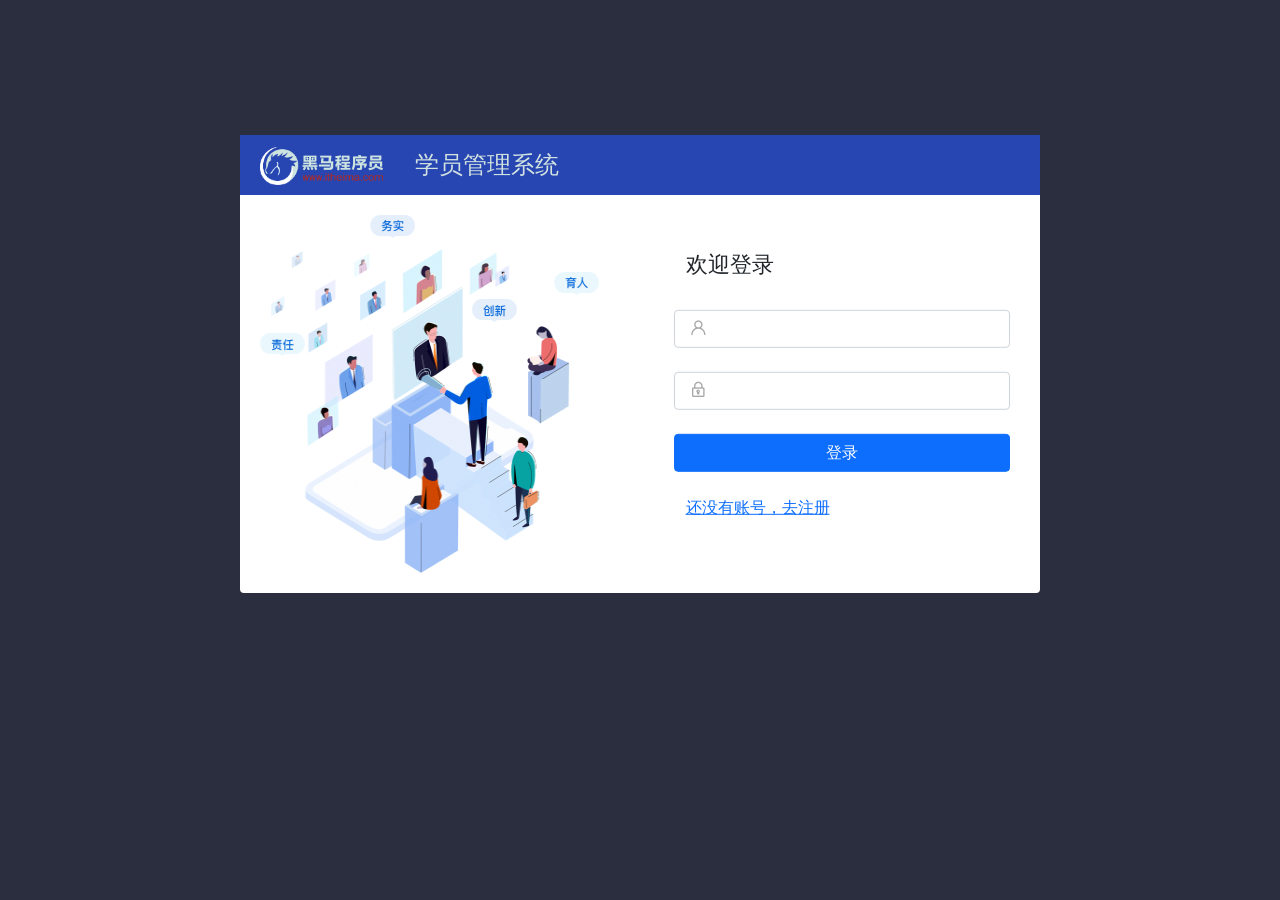
<file: index.html>
<!DOCTYPE html>
<html lang="zh-CN">
  <head>
    <!-- 必须的 meta 标签 -->
    <meta charset="utf-8" />
    <meta name="viewport" content="width=device-width, initial-scale=1" />

    <!-- Bootstrap 的 CSS 文件 -->
    <link rel="stylesheet" href="./assets/lib/bootstrap/bootstrap.min.css" />
    <link rel="stylesheet" href="./assets/iconfont/iconfont.css" />
    <link rel="stylesheet" href="./assets/css/index.css" />

    <title>Echarts 实战项目</title>
  </head>

  <body>
    <div class="viewport">
      <div class="leftside">
        <a href="index.html" class="logo">
          <img src="./assets/images/logo2.png" alt="logo" />
        </a>
        <ul class="nav">
          <li><a href="./dashboard.html" target="fm">图表概览</a></li>
          <li><a href="./student.html" target="fm">学员信息</a></li>
          <li><a href="./score.html" target="fm">成绩录入</a></li>
        </ul>
      </div>
      <div class="right">
        <div class="top">
          <div class="init">点我初始化数据</div>
          <div class="title">Echarts 实战项目</div>
          <div class="logout">
            <a href="javascript:;">
              <span class="iconfont icon-tuichu"></span>
              退出
            </a>
          </div>
        </div>
        <div class="content">
          <iframe src="./dashboard.html" name="fm" frameborder="0"></iframe>
        </div>
      </div>
    </div>

    <script src="./assets/lib/axios.js"></script>
    <script src="./assets/utils/request.js"></script>
    <script src="./assets/utils/common.js"></script>
    <script src="./assets/js/index.js"></script>
  </body>
</html>
</file>
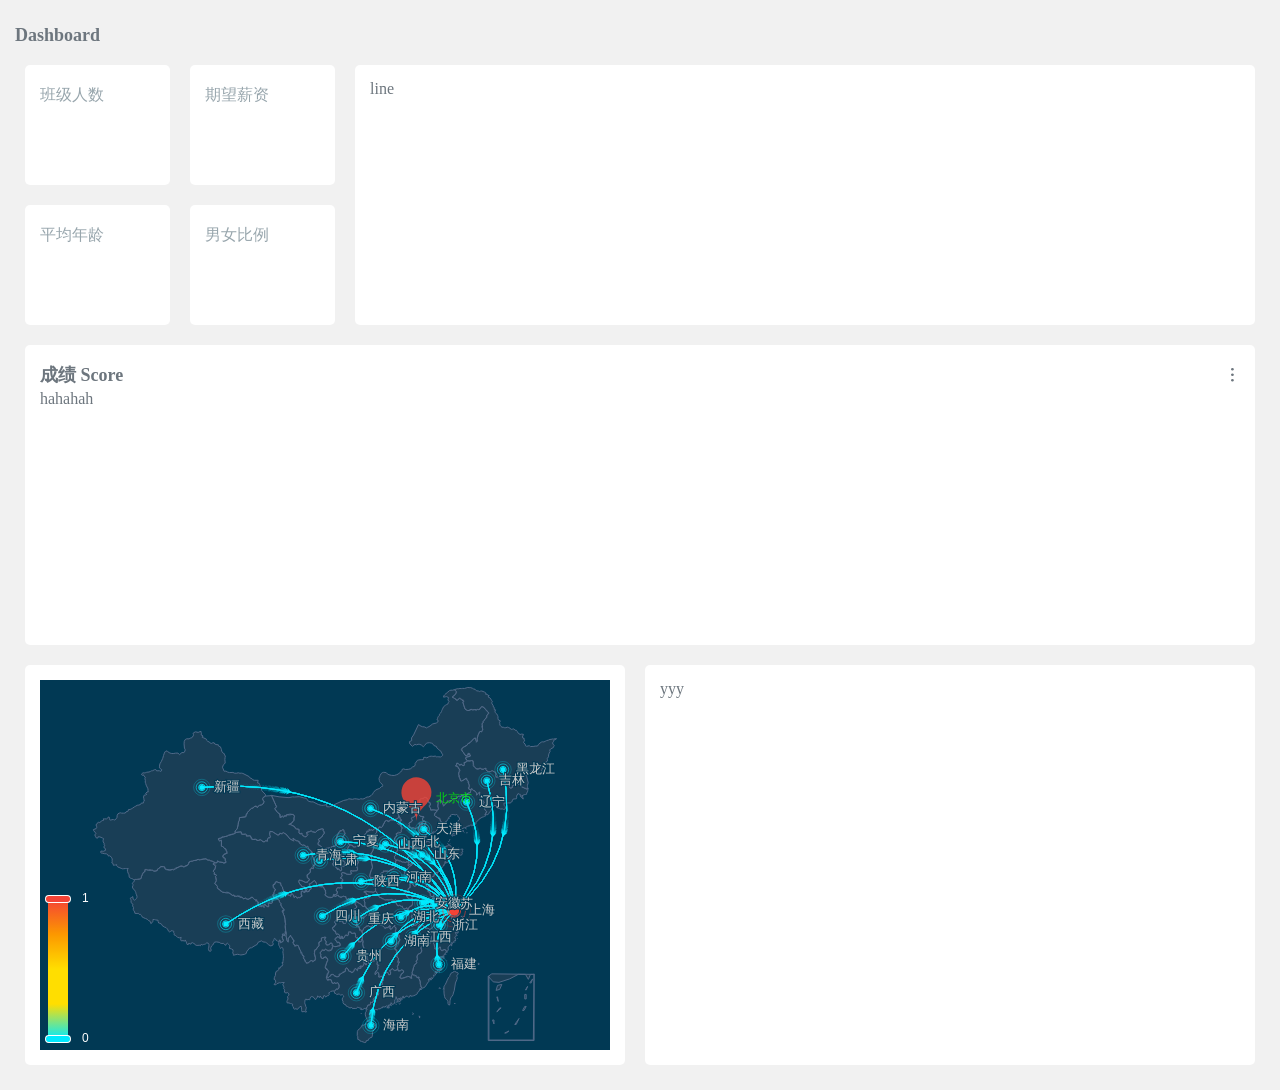
<file: dashboard.html>
<!DOCTYPE html>
<html lang="en">
  <head>
    <meta charset="UTF-8" />
    <meta http-equiv="X-UA-Compatible" content="IE=edge" />
    <meta name="viewport" content="width=device-width, initial-scale=1.0" />
    <title>Echarts 实战项目</title>
    <link rel="stylesheet" href="./assets/iconfont/iconfont.css" />
    <link rel="stylesheet" href="./assets/css/dashboard.css" />
  </head>

  <body>
    <h1>Dashboard</h1>
    <div class="main">
      <div class="row">
        <div class="overview">
          <div class="panel item">
            <h4>班级人数</h4>
            <!-- <div class="total">84</div> -->
            <div class="total"></div>
          </div>
          <div class="panel item">
            <h4>期望薪资</h4>
            <!-- <div class="avgSalary">14,378</div> -->
            <div class="avgSalary"></div>
          </div>
          <div class="panel item">
            <h4>平均年龄</h4>
            <!-- <div class="avgAge">22.78</div> -->
            <div class="avgAge"></div>
          </div>
          <div class="panel item">
            <h4>男女比例</h4>
            <!-- <div class="proportion">1.1</div> -->
            <div class="proportion"></div>
          </div>
        </div>
        <div class="panel line">line</div>
      </div>
      <div class="row">
        <div class="panel bar">
          <div class="title">
            <h2>成绩 Score</h2>
            <span class="iconfont icon-youcecaidan btn"></span>
            <ul id="batch">
              <li><a href="javascript:;">第1次成绩</a></li>
              <li><a href="javascript:;">第2次成绩</a></li>
              <li><a href="javascript:;">第3次成绩</a></li>
              <li><a href="javascript:;">第4次成绩</a></li>
              <li><a href="javascript:;">第5次成绩</a></li>
            </ul>
          </div>
          <div class="barChart">hahahah</div>
        </div>
      </div>
      <div class="row">
        <div class="panel map">xxx</div>
        <div class="panel pie">yyy</div>
      </div>
    </div>

    <script src="./assets/lib/echarts/echarts.min.js"></script>
    <script src="./assets/lib/echarts/china.js"></script>
    <script src="./assets/lib/axios.js"></script>
    <script src="./assets/utils/common.js"></script>
    <script src="./assets/utils/request.js"></script>
    <script src="./assets/js/dashboard.js"></script>
  </body>
</html>
</file>
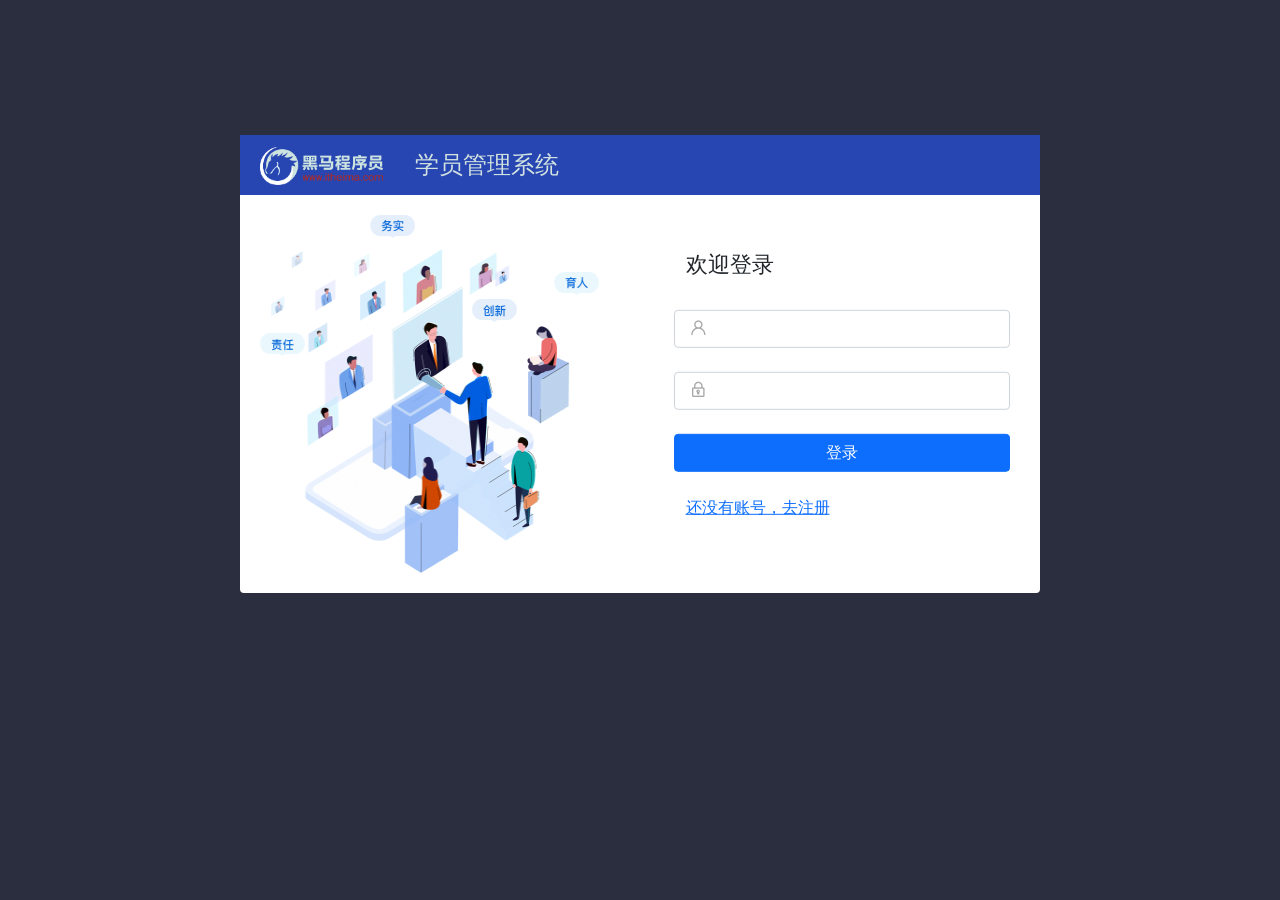
<file: login.html>
<!DOCTYPE html>
<html lang="en">
  <head>
    <meta charset="UTF-8" />
    <meta http-equiv="X-UA-Compatible" content="IE=edge" />
    <meta name="viewport" content="width=device-width, initial-scale=1.0" />
    <title>Echarts 实战项目</title>
    <link rel="stylesheet" href="./assets/lib/bootstrap/bootstrap.min.css" />
    <link rel="stylesheet" href="./assets/iconfont/iconfont.css" />
    <link rel="stylesheet" href="./assets/css/login.css" />
  </head>

  <body>
    <div class="area">
      <div class="top">
        <img src="./assets/images/logo2.png" class="col-6" alt="" />
        <h1>学员管理系统</h1>
      </div>
      <div class="row">
        <div class="left">
          <img src="./assets/images/slogan.png" alt="" />
        </div>
        <div class="form-box">
          <div class="register box">
            <div class="container row header mb-4">
              <h2>欢迎注册</h2>
            </div>
            <form action="" class="container">
              <!-- 账号 -->
              <div class="row mb-4 form-group">
                <span class="iconfont icon-yonghu"></span>
                <input type="text" class="form-control" name="username" />
              </div>
              <!-- 密码 -->
              <div class="row mb-4 form-group">
                <span class="iconfont icon-mima"></span>
                <input type="password" class="form-control" name="password" />
              </div>
              <div class="row mb-4">
                <button type="submit" class="btn btn-primary">注册</button>
              </div>
              <div class="row mb-3">
                <a href="javascript:;">已有账号，去登录</a>
              </div>
            </form>
          </div>

          <div class="login box">
            <div class="container row header mb-4">
              <h2>欢迎登录</h2>
            </div>
            <form action="" class="container">
              <!-- 账号 -->
              <div class="row mb-4 form-group">
                <span class="iconfont icon-yonghu"></span>
                <input type="text" class="form-control" name="username" />
              </div>
              <!-- 密码 -->
              <div class="row mb-4 form-group">
                <span class="iconfont icon-mima"></span>
                <input type="password" class="form-control" name="password" />
              </div>
              <div class="row mb-4">
                <button type="submit" class="btn btn-primary">登录</button>
              </div>
              <div class="row mb-3">
                <a href="javascript:;">还没有账号，去注册</a>
              </div>
            </form>
          </div>
        </div>
      </div>
    </div>

    <script src="./assets/lib/axios.js"></script>
    <script src="./assets/utils/request.js"></script>
    <script src="./assets/utils/common.js"></script>
    <script src="./assets/js/login.js"></script>
  </body>
</html>
</file>
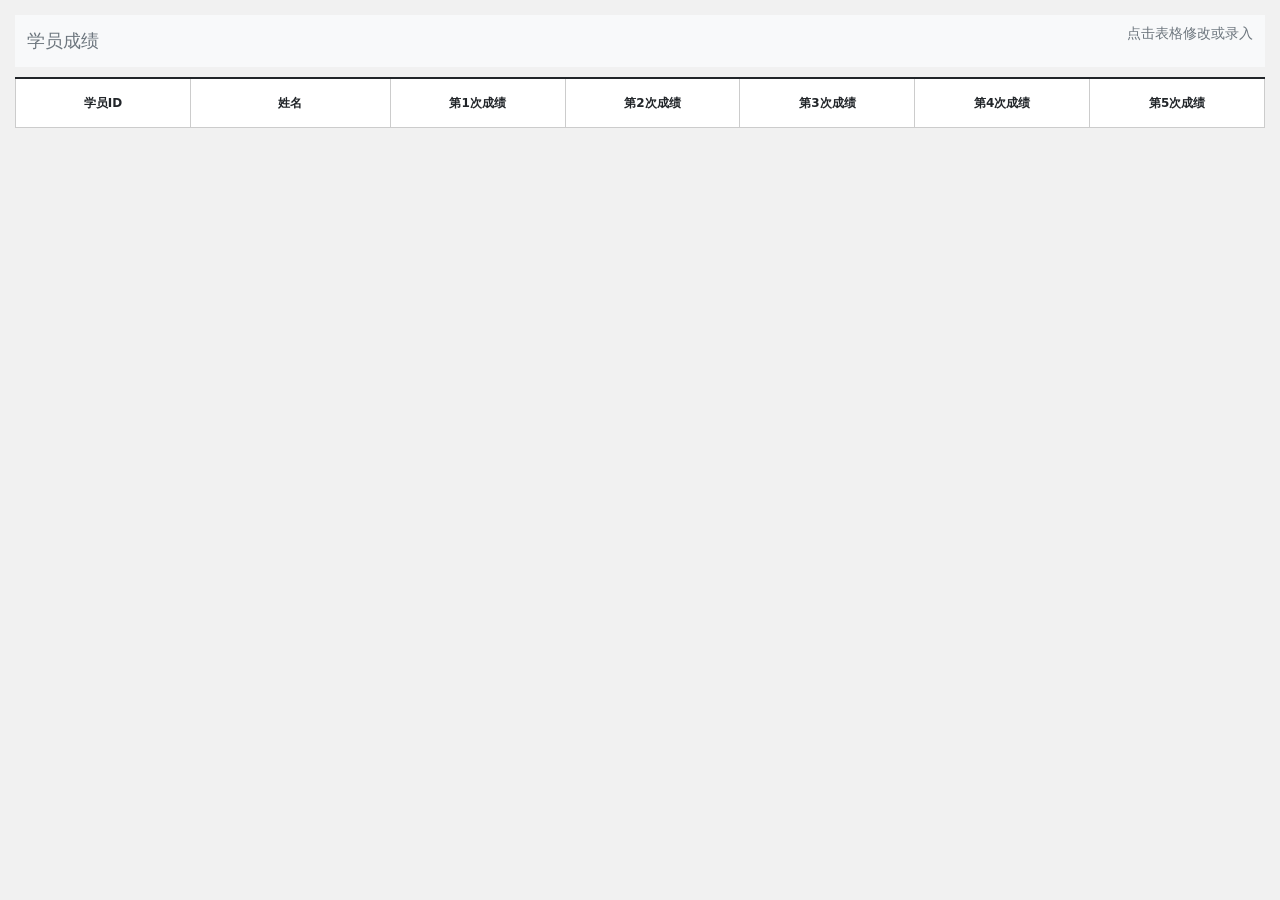
<file: score.html>
<!DOCTYPE html>
<html lang="en">
  <head>
    <meta charset="UTF-8" />
    <meta http-equiv="X-UA-Compatible" content="IE=edge" />
    <meta name="viewport" content="width=device-width, initial-scale=1.0" />
    <title>Echarts 实战项目</title>
    <link rel="stylesheet" href="./assets/lib/bootstrap/bootstrap.min.css" />
    <link rel="stylesheet" href="./assets/css/score.css" />
  </head>

  <body>
    <nav class="navbar navbar-expand-lg navbar-light bg-light">
      <div class="container-fluid header">
        <h1>学员成绩</h1>
        <p>点击表格修改或录入</p>
      </div>
    </nav>

    <!-- table-striped隔行换色 -->
    <table class="table table-striped">
      <colgroup>
        <col width="14%" />
        <col width="16%" />
        <col width="14%" />
        <col width="14%" />
        <col width="14%" />
        <col width="14%" />
        <col width="14%" />
      </colgroup>
      <thead>
        <tr>
          <th scope="col">学员ID</th>
          <th scope="col">姓名</th>
          <th scope="col">第1次成绩</th>
          <th scope="col">第2次成绩</th>
          <th scope="col">第3次成绩</th>
          <th scope="col">第4次成绩</th>
          <th scope="col">第5次成绩</th>
        </tr>
      </thead>
      <tbody>
        <!-- <tr>
        <th scope="row">10</th>
        <td>张三</td>
        <td class="score">70</td>
        <td class="score">70</td>
        <td class="score">70</td>
        <td class="score">70</td>
        <td class="score">70</td>
      </tr> -->
      </tbody>
    </table>
    <script src="./assets/lib/axios.js"></script>
    <script src="./assets/utils/request.js"></script>
    <script src="./assets/utils/common.js"></script>
    <script src="./assets/js/score.js"></script>
  </body>
</html>
</file>
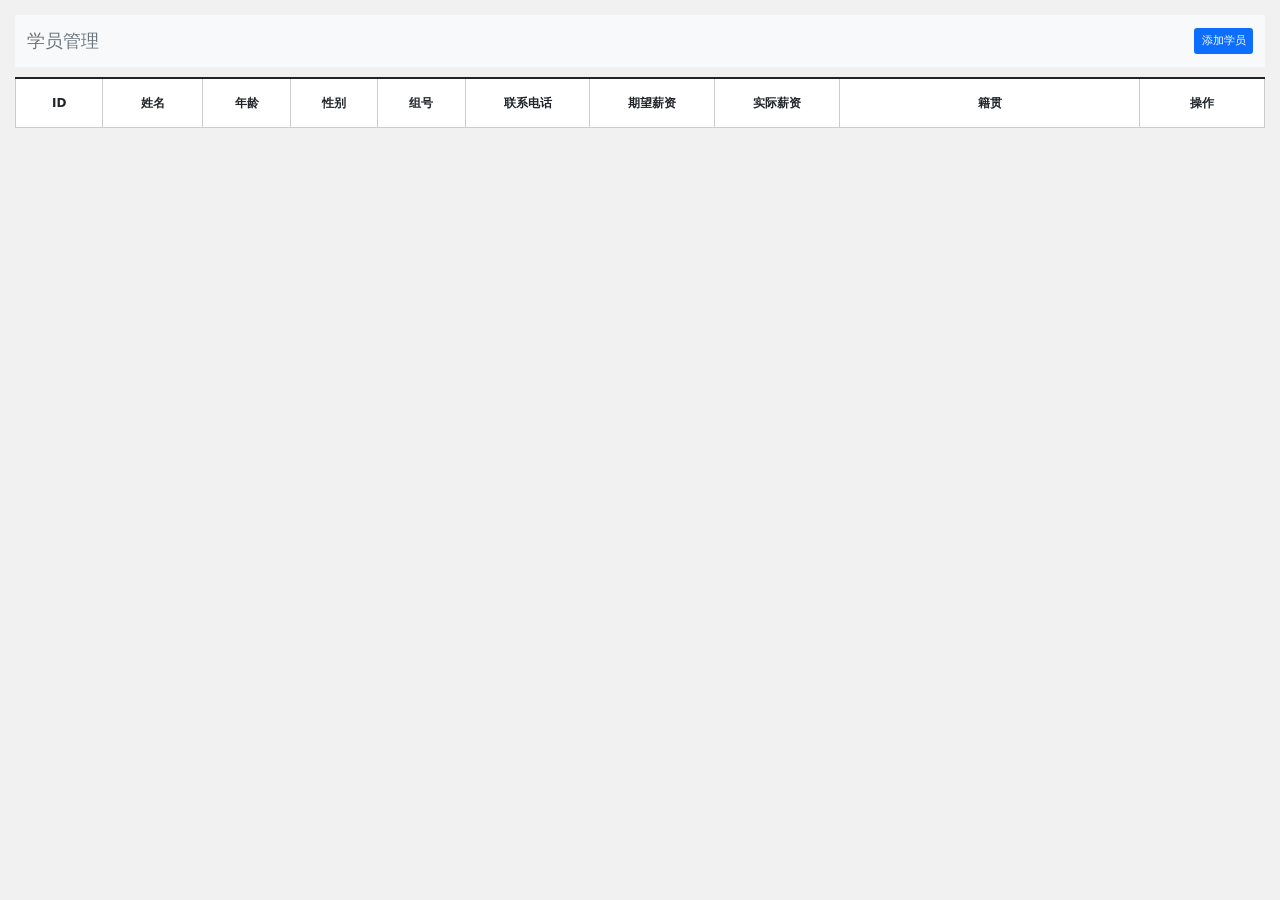
<file: student.html>
<!DOCTYPE html>
<html lang="en">

<head>
  <meta charset="UTF-8">
  <meta http-equiv="X-UA-Compatible" content="IE=edge">
  <meta name="viewport" content="width=device-width, initial-scale=1.0">
  <title>Echarts 实战项目</title>
  <link rel="stylesheet" href="./assets/lib/bootstrap/bootstrap.min.css">
  <link rel="stylesheet" href="./assets/css/student.css">
</head>

<body>

  <!-- 添加学员 弹窗内容部分 start -->
  <div class="modal" id="addModal" tabindex="-1" aria-labelledby="addModalLabel" aria-hidden="true">
    <div class="modal-dialog">
      <div class="modal-content">
        <div class="modal-header">
          <h5 class="modal-title" id="addModalLabel">录入新学员</h5>
          <button id="closeAddBtn" type="button" class="btn-close" data-bs-dismiss="modal" aria-label="Close"></button>
        </div>
        <div class="modal-body">
          <form action="" class="container add-form">
            <div class="row mb-3">
              <label class="col-sm-2 col-form-label-sm">姓名</label>
              <div class="col-sm-10">
                <input type="text" class="form-control form-control-sm" name="name" placeholder="学员姓名">
              </div>
            </div>

            <div class="row mb-3">
              <label class="col-sm-2 col-form-label-sm">年龄</label>
              <div class="col-sm-10">
                <input type="text" class="form-control form-control-sm" name="age" placeholder="学员年龄">
              </div>
            </div>
            <div class="row mb-3">
              <label class="col-sm-2 col-form-label-sm">组号</label>
              <div class="col-sm-10">
                <select class="form-select form-select-sm" name="group">
                  <option selected value="">请选择一个组号</option>
                  <option value="1">1组</option>
                  <option value="2">2组</option>
                  <option value="3">3组</option>
                  <option value="4">4组</option>
                  <option value="5">5组</option>
                  <option value="6">6组</option>
                  <option value="7">7组</option>
                  <option value="8">8组</option>
                  <option value="9">9组</option>
                  <option value="10">10组</option>
                  <option value="11">11组</option>
                  <option value="12">12组</option>
                  <option value="13">13组</option>
                  <option value="14">14组</option>
                  <option value="15">15组</option>
                </select>
              </div>
            </div>

            <div class="row mb-3">
              <label class="col-sm-2 col-form-label-sm">性别</label>
              <div class="col-sm-10 self-valign">
                <div class="col-sm-1 form-check form-check-inline">
                  <input class="form-check-input" type="radio" name="sex" value="男" checked>
                  <label class="form-check-label">男</label>
                </div>
                <div class="col-sm-1 form-check form-check-inline">
                  <input class="form-check-input" type="radio" name="sex" value="女">
                  <label class="form-check-label">女</label>
                </div>
              </div>

            </div>

            <div class="row mb-3">
              <label class="col-sm-2 col-form-label-sm">手机</label>
              <div class="col-sm-10">
                <input type="text" class="form-control form-control-sm" name="phone" placeholder="手机号">
              </div>
            </div>

            <div class="row mb-3">
              <label class="col-sm-2 col-form-label-sm">薪资</label>
              <div class="col-sm-5">
                <input type="text" class="form-control form-control-sm" name="salary" placeholder="期望薪资">
              </div>
              <div class="col-sm-5">
                <input type="text" class="form-control form-control-sm" name="truesalary" placeholder="实际薪资">
              </div>
            </div>

            <div class="row mb-3">
              <label class="col-sm-2 col-form-label-sm">籍贯</label>
              <div class="col-sm-3">
                <select class="form-select form-select-sm" name="province">
                  <option selected value="">--省--</option>
                </select>
              </div>
              <div class="col-sm-3">
                <select class="form-select form-select-sm" name="city">
                  <option selected value="">--市--</option>
                </select>
              </div>
              <div class="col-sm-3">
                <select class="form-select form-select-sm" name="county">
                  <option selected value="">--县--</option>
                </select>
              </div>
            </div>

            <div class="row mb-3">
              <div class="col-sm-2"></div>
              <div class="col-sm-10">
                <button type="submit" class="btn btn-primary btn-sm">确认添加</button>
                <button type="reset" class="btn btn-secondary btn-sm">重置</button>
              </div>
            </div>
          </form>
        </div>
      </div>
    </div>
  </div>
  <!-- 添加学员 弹窗内容部分 end -->


  <!-- 修改学员 弹窗内容部分 start -->
  <div class="modal fade" id="updateModal" tabindex="-1" aria-labelledby="updateModalLabel" aria-hidden="true">
    <div class="modal-dialog">
      <div class="modal-content">
        <div class="modal-header">
          <h5 class="modal-title" id="updateModalLabel">修改学员信息</h5>
          <button type="button" class="btn-close" data-bs-dismiss="modal" aria-label="Close"></button>
        </div>
        <div class="modal-body">
          <form action="" class="container update-form">
            <div class="row mb-3">
              <label class="col-sm-2 col-form-label-sm">姓名</label>
              <div class="col-sm-10">
                <input type="text" class="form-control form-control-sm" name="name" placeholder="学员姓名">
              </div>
            </div>

            <div class="row mb-3">
              <label class="col-sm-2 col-form-label-sm">年龄</label>
              <div class="col-sm-10">
                <input type="text" class="form-control form-control-sm" name="age" placeholder="学员年龄">
              </div>
            </div>
            <div class="row mb-3">
              <label class="col-sm-2 col-form-label-sm">组号</label>
              <div class="col-sm-10">
                <select class="form-select form-select-sm" name="group">
                  <option selected value="">请选择一个组号</option>
                  <option value="1">1组</option>
                  <option value="2">2组</option>
                  <option value="3">3组</option>
                  <option value="4">4组</option>
                  <option value="5">5组</option>
                  <option value="6">6组</option>
                  <option value="7">7组</option>
                  <option value="8">8组</option>
                  <option value="9">9组</option>
                  <option value="10">10组</option>
                  <option value="11">11组</option>
                  <option value="12">12组</option>
                  <option value="13">13组</option>
                  <option value="14">14组</option>
                  <option value="15">15组</option>
                </select>
              </div>
            </div>

            <div class="row mb-3">
              <label class="col-sm-2 col-form-label-sm">性别</label>
              <div class="col-sm-10 self-valign">
                <div class="col-sm-1 form-check form-check-inline">
                  <input class="form-check-input" type="radio" name="sex" value="男" checked>
                  <label class="form-check-label">男</label>
                </div>
                <div class="col-sm-1 form-check form-check-inline">
                  <input class="form-check-input" type="radio" name="sex" value="女">
                  <label class="form-check-label">女</label>
                </div>
              </div>

            </div>

            <div class="row mb-3">
              <label class="col-sm-2 col-form-label-sm">手机</label>
              <div class="col-sm-10">
                <input type="text" class="form-control form-control-sm" name="phone" placeholder="手机号">
              </div>
            </div>

            <div class="row mb-3">
              <label class="col-sm-2 col-form-label-sm">薪资</label>
              <div class="col-sm-5">
                <input type="text" class="form-control form-control-sm" name="salary" placeholder="期望薪资">
              </div>
              <div class="col-sm-5">
                <input type="text" class="form-control form-control-sm" name="truesalary" placeholder="实际薪资">
              </div>
            </div>

            <div class="row mb-3">
              <label class="col-sm-2 col-form-label-sm">籍贯</label>
              <div class="col-sm-3">
                <select class="form-select form-select-sm" name="province">
                  <option selected value="">--省--</option>
                </select>
              </div>
              <div class="col-sm-3">
                <select class="form-select form-select-sm" name="city">
                  <option selected value="">--市--</option>
                </select>
              </div>
              <div class="col-sm-3">
                <select class="form-select form-select-sm" name="county">
                  <option selected value="">--县--</option>
                </select>
              </div>
            </div>

            <div class="row mb-3">
              <div class="col-sm-2"></div>
              <div class="col-sm-10">
                <input type="hidden" name="id">
                <button type="submit" class="btn btn-primary btn-sm">确认修改</button>
              </div>
            </div>
          </form>
        </div>
      </div>
    </div>
  </div>
  <!-- 修改学员 弹窗内容部分 end -->



  <nav class="navbar navbar-expand-lg navbar-light bg-light">
    <div class="container-fluid header">
      <h1>学员管理</h1>
      <!-- 添加学生信息按钮 -->
      <button type="button" class="btn btn-primary btn-sm modal-dialog-centered" data-bs-toggle="modal"
        data-bs-target="#addModal" id="addBtn">添加学员</button>
    </div>
  </nav>


  <!-- table-striped隔行换色 -->
  <table class="table table-striped">
    <colgroup>
      <col width="7%">
      <col width="8%">
      <col width="7%">
      <col width="7%">
      <col width="7%">
      <col width="10%">
      <col width="10%">
      <col width="10%">
      <col width="24%">
      <col width="10%">
    </colgroup>
    <thead>
      <tr>
        <th scope="col">ID</th>
        <th scope="col">姓名</th>
        <th scope="col">年龄</th>
        <th scope="col">性别</th>
        <th scope="col">组号</th>
        <th scope="col">联系电话</th>
        <th scope="col">期望薪资</th>
        <th scope="col">实际薪资</th>
        <th scope="col">籍贯</th>
        <th scope="col">操作</th>
      </tr>
    </thead>
    <tbody>

      <!-- <tr>
        <th scope="row">10</th>
        <td>张三</td>
        <td>20</td>
        <td>女</td>
        <td>1</td>
        <td>13261266666</td>
        <td>120000</td>
        <td>14000</td>
        <td>河北省承德市围场县</td>
        <td>
          <button type="button" class="btn btn-primary btn-sm">修改</button>
          <button type="button" class="btn btn-danger btn-sm">删除</button>
        </td>
      </tr> -->
    </tbody>
  </table>

  <!-- 蒙层 -->
  <div class="modal-backdrop fade" id="backdrop"></div>

  <script src="./assets/lib/axios.js"></script>
  <script src="./assets/utils/request.js"></script>
  <script src="./assets/utils/common.js"></script>
  <script src="./assets/js/student.js"></script>

  

</body>

</html>
</file>
<file: assets/iconfont/iconfont.css>
@font-face {
  font-family: "iconfont"; /* Project id  */
  src: url('iconfont.ttf?t=1635692100100') format('truetype');
}

.iconfont {
  font-family: "iconfont" !important;
  font-size: 16px;
  font-style: normal;
  -webkit-font-smoothing: antialiased;
  -moz-osx-font-smoothing: grayscale;
}

.icon-mima:before {
  content: "\e620";
}

.icon-xiala:before {
  content: "\e6b9";
}

.icon-caidan:before {
  content: "\e682";
}

.icon-ketangxueyuan:before {
  content: "\e60d";
}

.icon-close:before {
  content: "\e611";
}

.icon-youcecaidan:before {
  content: "\e606";
}

.icon-yonghu:before {
  content: "\e697";
}

.icon-shezhi:before {
  content: "\e892";
}

.icon-caidan1:before {
  content: "\e63a";
}

.icon-shujukanban:before {
  content: "\eb66";
}

.icon-caidan2:before {
  content: "\e643";
}

.icon-tongzhi:before {
  content: "\e615";
}

.icon-tuichu:before {
  content: "\e634";
}
</file>
<file: assets/css/index.css>
* {
  margin : 0;
  padding: 0;
}

.show {
  display: block!important;
}

.hide {
  display: none!important;
}

body {
  font-size  : 15px;
}

ul {
  list-style: none;
}

a {
  text-decoration: none;
}

.leftside {
  background-color: #313a46;
  width           : 240px;
  position        : fixed;
  bottom          : 0;
  top             : 0;
  box-shadow      : 0 0 35px 0 rgb(154 161 171 / 15%);
}


.logo {
  display    : block;
  width      : 100%;
  height: 70px;
  text-align : center;
}

.logo img {
  line-height: 40px;
  height: 40px;
  margin-top: 20px;
}

/* 侧边栏导航 */
.nav {
  padding: 10px 0;
  display: block;
}

.nav a {
  display: block;
  color  : #8391a2;
  padding: 8px 30px;
  font-family: '微软雅黑';
  font-weight: 500;
  text-indent: 2em;
  line-height: 30px;
}

.nav ul a {
  padding-left: 45px;
  font-size: 13px;
}

.iconfont {
  margin-right: 10px;
}

.nav .active {
  color           : #fff;
  background-color: #0d6efd;
}

.nav .toggle {
  float                 : right;
  transform             : rotate(-90deg);
  /* transform-origin   : center; */
}

.nav ul {
  display: none;
}


@keyframes close {
  0% {
    transform: rotate(0deg);
  }

  100% {
    transform: rotate(-90deg);
  }
}

.close {
  animation: close 0.4s forwards;
}

@keyframes open {
  0% {
    transform: rotate(-90deg);
  }

  100% {
    transform: rotate(0deg);
  }
}

.open {
  animation: open 0.4s forwards;
}

/* 右侧区 */
.right {
  position      : fixed;
  left          : 240px;
  top           : 0;
  bottom        : 0;
  right         : 0;
  display       : flex;
  flex-direction: column;
}

.top {
  height         : 70px;
  display        : flex;
  justify-content: space-between;
  align-items    : center;
}




.top .iconfont {
  font-size  : 24px;
  color      : #313a46;
  line-height: 70px;
  cursor: pointer;
}

.menu {
  width     : 60px;
  text-align: center;
}

.search {
  width      : 550px;
  display    : flex;
  align-items: center;
}

.search input {
  border          : 0 none;
  outline         : none;
  height          : 40px;
  background-color: #f1f1f1;
  border-radius   : 5px 0 0 5px;
  padding-left    : 8px;
  width           : 220px;
  color           : #000;
}

.search button {
  border          : 0 none;
  outline         : none;
  height          : 40px;
  background-color: #0d6efd;
  border-radius   : 0 5px 5px 0;
  width           : 80px;
  color           : #fefeff;
}

.init {
  width: 150px;
  border-radius: 4px;
  background-color: #0d6efd;
  font-size: 16px;
  color: #fff;
  line-height: 36px;
  text-align: center;
  cursor: pointer;
  margin-left: 20px;
}

.title {
  font-size: 24px;
  font-weight: bold;
}

.user {
  width          : 130px;
  display        : flex;
  justify-content: center;
  align-items    : center;
  font-size      : 14px;
  color          : #6d767e;
}

.logout a {
  width: 110px;
  display        : flex;
  justify-content: center;
  align-items    : center;
  font-size      : 14px;
  color          : #6d767e;
}

.avatar {
  height       : 32px;
  width        : 32px;
  overflow     : hidden;
  border-radius: 50%;
  margin-right : 8px;
}

.content {
  flex: 1;
}

iframe {
  width : 100%;
  height: 100%;
}
</file>
<file: assets/css/dashboard.css>
* {
  margin : 0;
  padding: 0;
}

.show {
  display: block!important;
}

.hide {
  display: none!important;
}

body {
  background-color: #f1f1f1;
  color           : #6d767e;
  padding         : 15px;
  box-sizing      : border-box;
}

h1 {
  font-size  : 18px;
  line-height: 40px;
}

.panel {
  background-color: #fff;
  border-radius   : 5px;
  margin          : 10px;
  padding         : 15px;
  box-sizing      : border-box;
}

.row {
  display: flex;
}

.overview {
  width: 340px;
}

.overview .item {
  float : left;
  width : 145px;
  height: 120px;
}

.overview .item h4 {
  font-size  : 16px;
  height     : 30px;
  line-height: 30px;
  color      : #98a6ad;
  font-weight: normal;
}

.overview .item div {
  margin-top : 10px;
  font-size  : 26px;
  font-weight: 400;
  font-family: Tahoma, sans-serif;
  color      : #6c757d;
}

.line {
  flex       : 1;
  margin-left: 0;
}

.bar {
  width         : 100%;
  height        : 300px;
  display       : flex;
  flex-direction: column;
}

.bar .title {
  height         : 30px;
  display        : flex;
  justify-content: space-between;
  align-items    : center;
  position       : relative;
}

.bar .title h2 {
  font-size: 18px;
}

.bar .barChart {
  flex: 1;
}

.bar .iconfont {
  cursor: pointer;
}

.title:hover ul{
  
    display: block
  
}
ul {
  list-style: none;
  font-size : 12px;
  position  : absolute;
  right     : 20px;
  top       : -5px;

  background-color: #f1f1f1;
  /* width        : 90px; */
  border-radius: 3px;
  display      : none;
  z-index      : 1;
  padding: 8px;
  
}

.bar ul li {
  /* line-height: 24px; */
  padding   : 5px;
  box-shadow: #f1f1f1 1px 1px 4px 0px;
  text-align: center;
  float: left;
}

.bar ul li a {
  color: #6d767e;
  text-decoration: none;
}

.bar ul li a:active {
  color: #5a6fbf;
}

.pie {
  flex: 1;
}

.map {
  width : 600px;
  height: 400px;
}

.pie {
  flex: 1;
}
</file>
<file: assets/css/login.css>
html,
body {
  background-color: #2b2e3e;
}

.show {
  display: block!important;
}

.hide {
  display: none!important;
}

.area {
  width: 800px;
  position: fixed;
  top: 15%;
  left: 50%;
  transform: translateX(-50%);
  background-color: #fff;
  transition: box-shadow 0.3s ease;
  border-radius: 4px;
}

.top {
  height: 60px;
  background-color: #2746b1;
}
.top img {
  height: 38px;
  width: 130px;
  margin: 0 20px 6px;
}

.top h1 {
  display: inline-block;
  font-size: 24px;
  margin: 0;
  line-height: 60px;
  color: #d2e2e0;
}

.row {
  display: flex;
}

.left {
  width: 363px;
  height: 358px;
  overflow: hidden;
  margin: 20px;
}
.left img {
  width: 100%;
  height: 100%;
}

.form-box {
  box-sizing: border-box;
  flex: 1;
  padding: 20px;
  position: relative;
}

.box {
  width: 360px;
  position: absolute;
  left: 50%;
  top: 50%;
  transform: translate(-50%, -50%);
  background-color: #fff;
}

.header {
  display: flex;
  align-items: center;
}

.header h2 {
  font-size: 22px;
}

.form-group {
  position: relative;
}

.iconfont {
  position: absolute;
  left: 4px;
  top: 6px;
  font-weight: bold;
  color: #a9a9aa;
  width: 36px;
}

input.form-control {
  padding-left: 40px;
}
</file>
<file: assets/css/score.css>
* {
  margin : 0;
  padding: 0;
}

.show {
  display: block!important;
}

.hide {
  display: none!important;
}

body {
  background-color: #f1f1f1;
  color           : #6d767e;
  padding         : 15px;
  box-sizing      : border-box;
  font-size       : 14px;
}

.header {
  height: 36px !important;
  display        : flex;
  justify-content: space-between;
  align-items    : center;
}

.header h1 {
  font-size  : 18px;
  margin-bottom: 0 !important;
}

/* 表格 */
.table {
  margin          : 10px auto;
  width           : 100%;
  border-left     : solid 1px #ccc;
  border-top      : solid 1px #ccc;
  border-spacing  : 0;
  border-radius   : 4px;
  background-color: #fff;
  font-size       : 12px;
}

.table th,
.table td {
  border-right : solid 1px #ccc;
  border-bottom: solid 1px #ccc;
  padding      : 8px 0;
  text-align   : center;
}

.table tr th:last-child {
  border-radius: 0 4px 0 0;
}

.table tbody tr:last-child td:first-child {
  border-radius: 0 0 0 4px;
}

.table tbody tr:last-child td:last-child {
  border-radius: 0 0 4px 0;
}
.table tr {
  line-height: 32px;
}
.table td input {
  background: transparent;
  color: red;
  font-size: 12px;
  width: 100%;
  height: 100%;
  outline: none;
  border: none;
  text-align: center;
}
/* .btn-primary {
  background-color: #747ced !important;
  border-color: #747ced !important;
} */
.table .btn-sm {
  zoom: 0.8 !important;
}
.float {
  float: right;
  margin-bottom: 10px;
}
.flex {
  display: flex;
  flex-direction: row;
  justify-content: space-between;
  align-items: center;
}
@media (min-width: 576px) {
  .modal-dialog {
  width:385px !important;
}
}
.flex {
  display: flex;
}
.col-auto  {
  height: 30px !important;
  margin-top: 0 !important;
}
.col-form-label {
  font-size: 14px !important;
}
</file>
<file: assets/css/student.css>
* {
  margin : 0;
  padding: 0;
}

.show {
  display: block!important;
}

.hide {
  display: none!important;
}

.modal-backdrop {
  display: none;
}

body {
  background-color: #f1f1f1;
  color           : #6d767e;
  padding         : 15px;
  box-sizing      : border-box;
  font-size       : 14px;
}

.header {
  height: 36px !important;
  display        : flex;
  justify-content: space-between;
  align-items    : center;
}

.header h1 {
  font-size  : 18px;
  margin-bottom: 0 !important;
}


/* 表格 */
.table {
  margin          : 10px auto;
  width           : 100%;
  border-left     : solid 1px #ccc;
  border-top      : solid 1px #ccc;
  border-spacing  : 0;
  border-radius   : 4px;
  background-color: #fff;
  font-size       : 12px;
}

.table th,
.table td {
  border-right : solid 1px #ccc;
  border-bottom: solid 1px #ccc;
  padding      : 8px 0;
  text-align   : center;
}

.table tr th:last-child {
  border-radius: 0 4px 0 0;
}

.table tbody tr:last-child td:first-child {
  border-radius: 0 0 0 4px;
}

.table tbody tr:last-child td:last-child {
  border-radius: 0 0 4px 0;
}
.table tr {
  line-height: 32px;
}
/* .btn-primary {
  background-color: #747ced !important;
  border-color: #747ced !important;
} */
.table .btn-sm, .header .btn-sm {
  zoom: 0.8 !important;
}
.float {
  float: right;
  margin-bottom: 10px;
}
.flex {
  display: flex;
  flex-direction: row;
  justify-content: space-between;
  align-items: center;
}

/* .modal {
  width: 600px !important;
} */

/* @media (min-width: 576px) {
  .modal-dialog {
  width:385px !important;
}
} */
.flex {
  display: flex;
}
.col-auto  {
  height: 30px !important;
  margin-top: 0 !important;
}
.col-form-label {
  font-size: 14px !important;
}

.self-valign {
  display: flex;
  align-items: center;
}

.self-valign .form-check {
  margin-bottom: 0;
}

.add-form label {
  text-align: center;
}
</file>
